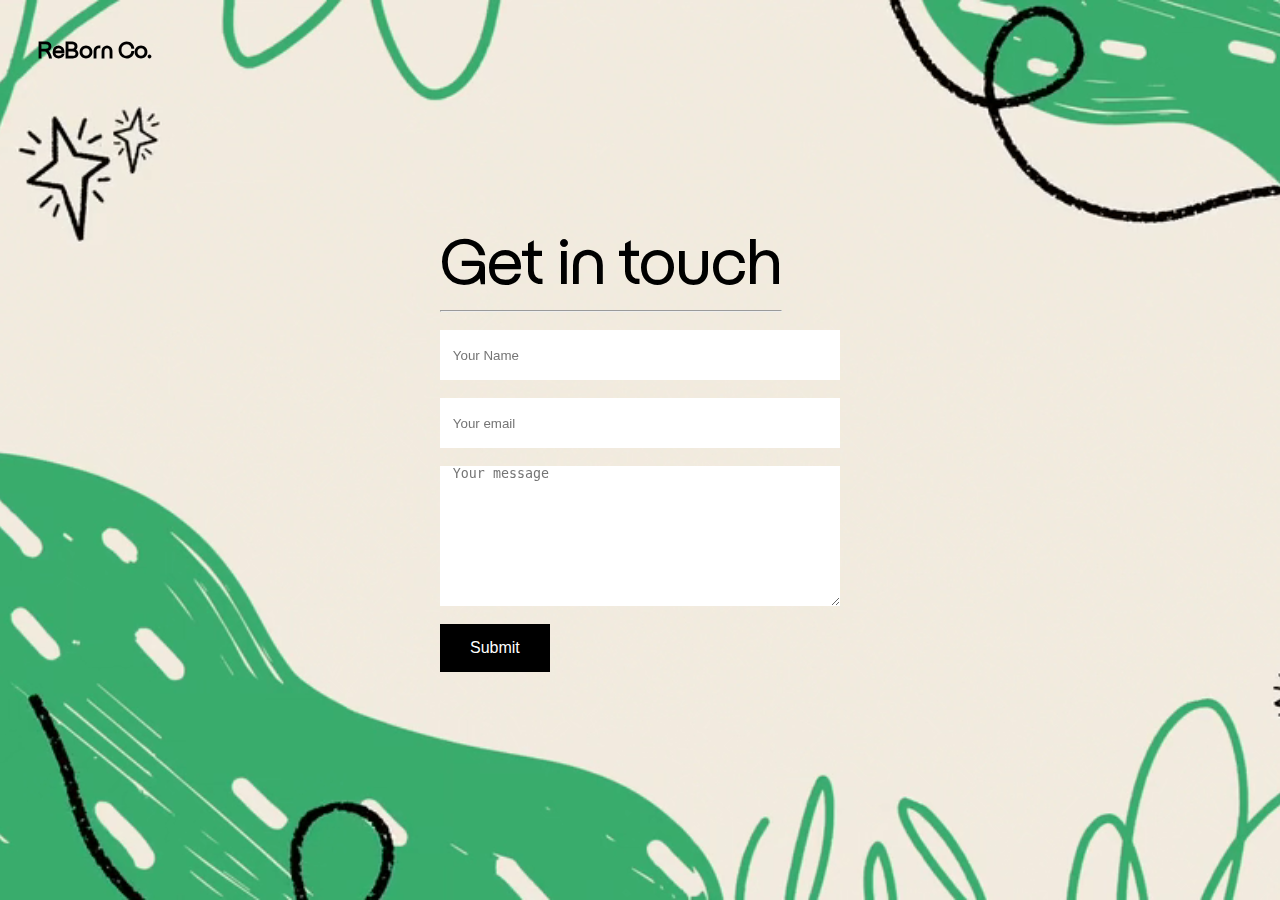
<file: contact.html>
<!DOCTYPE html>
<html lang="en">
<head>
    <meta charset="UTF-8">
    <meta name="viewport" content="width=device-width, initial-scale=1.0">
    <title>ReBorn - Contact</title>
    <link rel="stylesheet" href="contact.css">
    <link rel="icon" href="./Media/favicon.png" type="image/x-icon">
</head>
<body>
    <nav>
        <a id="brand-name" href="./index.html"><h3>ReBorn Co.</h3></a>
    </nav>
    <div class="contact-container">
        <video  id="bgv" src="./bg.mp4" autoplay loop muted></video>
        <form action="" class="contact-left" >
            <div class="contact-left-titile">
                <h2>Get in touch</h2>
                <hr>
            </div>
            <input type="text" name="name" placeholder="Your Name" class="contact-inputs" required>
            <input type="email" name="email" placeholder="Your email" class="contact-inputs" required>
            <textarea name="message" placeholder="Your message" class="contact-inputs" required></textarea>
            <button type="submit">Submit</button>
        </form>

        <div class="contact-right">

        </div>
    </div>
</body>
</html>
</file>
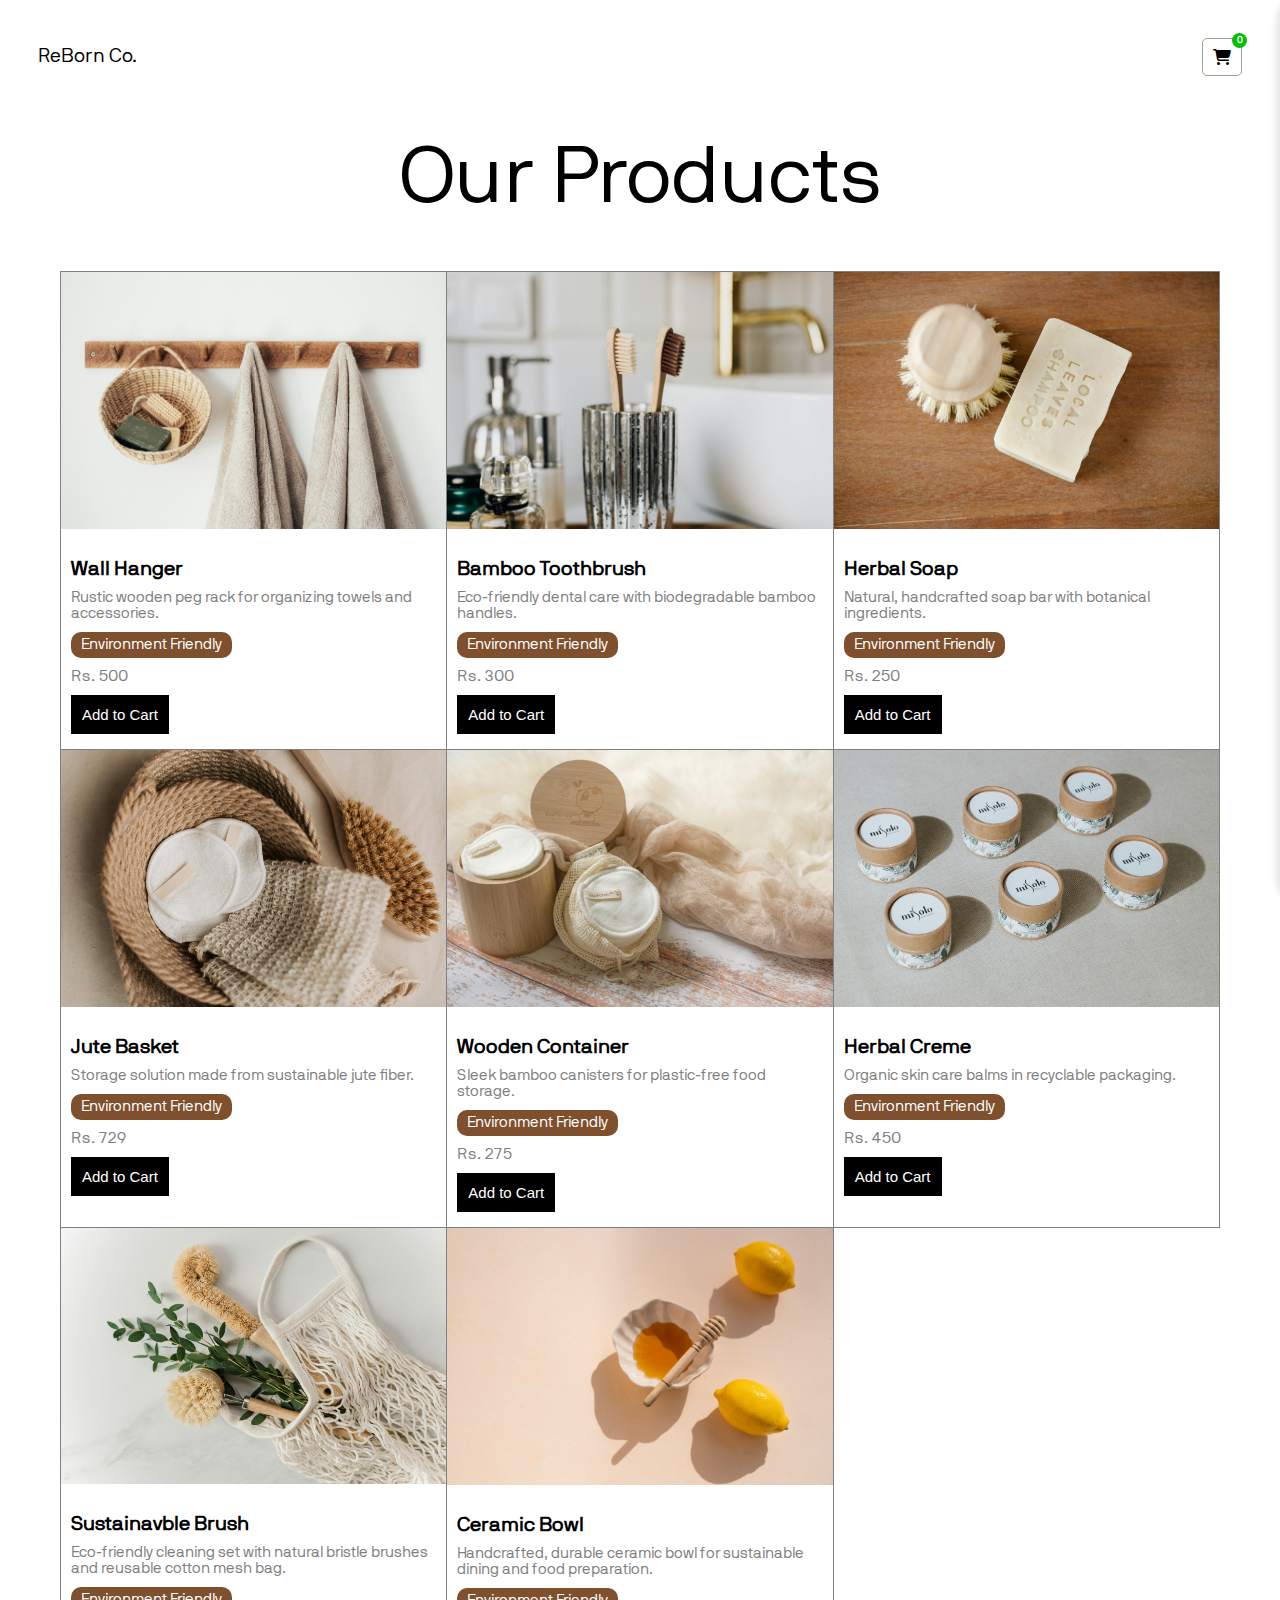
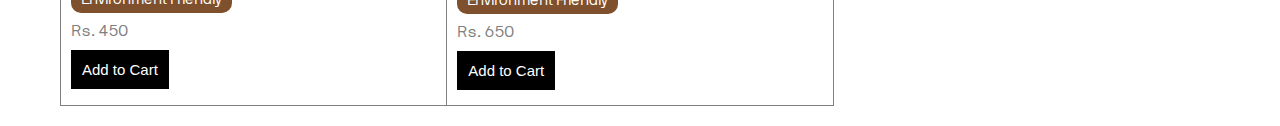
<file: shop.html>
<!DOCTYPE html>
<html lang="en">
  <head>
    <meta charset="UTF-8" />
    <meta name="viewport" content="width=device-width, initial-scale=1.0" />
    <title>ReBorn - Shop</title>
    <link href="./shop.css" rel="stylesheet" />
    <link rel="stylesheet" href="https://cdnjs.cloudflare.com/ajax/libs/font-awesome/6.4.2/css/all.min.css"/>
    <link rel="icon" href="./Media/favicon.png" type="image/x-icon">
  </head>
  <body>
    <nav>
      <a href="./index.html"><h3 class="brandname">ReBorn Co.</h3></a>
      <!-- <a href="./shop.html"><h4>Cart</h4></a> -->
       <div class="cart-icon">
        <i class="fa-solid fa-cart-shopping"></i>
        <span>0</span>
       </div>
    </nav>
    <div class="container">
      <h1 class="heading">Our Products</h1>
      <div class="product-grid"></div>
    </div>

    <div class="sidebar" id="sidebar">
      <div class="sidebar-close">
        <i class="fa-solid fa-close"></i>
      </div>
        <div class="cart-menu">
          <h3>My Cart</h3>
          <div class="cart-items"></div>
        </div>

        <div class="sidebar--footer">
          <div class="total--amount">
            <h5>Total</h5>
            <div class="cart-total">Rs 0.00</div>
          </div>
          <button class="checkout-btn">Checkout</button>
        </div>
      
    </div>

    <script src="./shop.js"></script>
  </body>
</html>
</file>
<file: contact.css>
@font-face {
    font-family: rejoy;
    src: url(/Rejouice-Headline.ttf);
}
*{
    margin: 0;
    padding: 0;
    box-sizing: border-box;
}
html , body{
    height: 100%;
    width: 100%;
    font-family: rejoy;
}

nav{
    position: absolute;
    height: 20vh;
    width: 100%;
    padding: 3vw 3vw;
}

nav a{
    color: black;
    font-size: 1.5vw;
    font-weight: 100;
    text-decoration: none;
}

#bgv{
    position: absolute;
    right: 0;
    top: 0;
    z-index: -1;
    height: 100%;
    width: 100%;
    object-fit: cover;
}

.contact-container{
    height: 100vh;
    display: flex;
    align-items: center;
    justify-content: center;
}

.contact-left{
    display: flex;
    flex-direction: column;
    align-items: start;
    gap: 2vh;
}

.contact-left-titile h2{
    font-weight: 100;
    font-size: 5vw;
    margin-bottom: 5px;
    color: 	black;
}

.contact-inputs{
    height: 50px;
    width: 400px;
    border: none;
    padding: 0 1vw;
}


.contact-left textarea{
    height: 140px;
}

.contact-left button{
    display: flex;
    align-items: center;
    padding: 15px 30px;
    font-size: 16px;
    gap: 10px;
    cursor: pointer;
    background-color:black;
    color: white;
    border: none;
}

@media(max-width:800px) {
    .contact-inputs{
        width: 80vw;
    }

    nav a{

        font-size: 7vw;
    }
}
</file>
<file: shop.css>
@font-face {
  font-family: nb;
  src: url(./Media/NBInternationalProBoo.ttf);
}

@font-face {
  font-family: rejoy;
  src: url(./Media/Rejouice-Headline.ttf);
}
* {
  margin: 0;
  padding: 0;
  box-sizing: border-box;
}
html,
body {
  height: 100%;
  width: 100%;
  font-family: nb;
}

a {
  text-decoration: none;
}

nav {
  display: flex;
  align-items: center;
  justify-content: space-between;
  /* height: 100px; */
  width: 100%;
  /* background-color: red; */
  padding: 3vw 3vw;
}

nav h3,
h4 {
  color: black;
  font-size: 1.5vw;
  font-weight: 500;
}

.container {
  padding: 20px;
  width: 100%;
  max-width: 1200px;
  margin: 0 auto;
}

.heading {
  text-align: center;
  padding-bottom: 50px;
  font-size: 5rem;
  font-weight: 100;
}

.product-grid {
  display: grid;
  grid-template-columns: 1fr 1fr 1fr;
  /* gap: 20px; */
  margin: 0 auto;
  justify-items: center;
  border-left: 1px solid gray;
  border-top: 1px solid gray;
}

.product-card {
  border-right: 1px solid gray;
  border-bottom: 1px solid gray;
}

.product-details {
  padding: 15px 10px;
}

.product-name {
  margin: 10px 0;
  font-size: 1.25rem;
}

.product-desc {
  font-size: 15px;
  color: gray;
}

.product-price {
  margin: 10px 0;
  color: gray;
}

.product-assured {
  font-size: 15px;
  width: max-content;
  padding: 5px 10px;
  margin: 10px 0;
  border-radius: 10px;
  color: #fff;
  background-color: #7e502e;
}

.add-to-cart {
  padding: 10px;
  font-size: 15px;
  /* border-radius: 10px; */
  border: none;
  background-color: black;
  color: white;
  border: 1px solid black;
  transition: all ease 0.5s;
}

.add-to-cart:hover {
  background-color: white;
  color: black;
}

@media screen and (max-width: 1024px) {
  .heading {
    font-size: 3rem;
  }
  .product-grid {
    grid-template-columns: 1fr 1fr;
  }
  object-fit: cover;

  .brandname {
    font-size: 1.2rem;
  }
}

@media screen and (max-width: 720px) {
  .product-grid {
    grid-template-columns: 1fr;
  }
}

.cart-icon i {
  padding: 10px;
  border-radius:5px;
  cursor: pointer;
  background: #d6e8db;
}
.cart-icon{
  position: relative;
}
.fa-cart-shopping{
  background: transparent !important;
  border: 1px solid #99a98f; 
  color: v#99a98f;
}

.cart-icon span{
  background:rgb(9,189,9);
  color:#fff;
  border-radius: 50%;
  width: 15px;
  height: 15px;
  font-size: 9px;
  display: flex;
  align-items: center;
  justify-content: center;
  font-weight: 600;
  position: absolute;
  right: -5px;
  top: -5px;
}
.sidebar{
  width: 300px;
  height: 100%;
  position: fixed;
  top: 0;
  /* right: 0; */
  right: -300px;
  background-color: #fff;
  box-shadow: -4px 0 6px rgba(0,0,0,0.1);
  transition: right 0.3s ease-in-out;
  z-index: 1000;
  padding: 20px;
  border-top-left-radius: 20px;
  border-bottom-left-radius: 20px;
}
.sidebar.open{
  right: 0;
}
.sidebar-close{
  position: absolute;
  right: 20px;
  top: 10px;
  cursor: pointer;
}
.cart-item{
  display: flex;
  flex-direction: column;
  gap: 10px;
  margin-top: 1rem;
}
.individual-cart-item{
  display: flex;
  justify-content: space-between;
  padding: 10px 5px;
  border-radius: 5px;
  color: grey;
  border: 1px solid #d6e8db;
}

.cart-item-price{
  color:#99a98f
}

.sidebar--footer{
  position: absolute;
  bottom: 10px;
  width: 88%;
}
.total--amount{
  display: flex;
  align-items: center;
  justify-content: space-between;
  border-top: 2px solid #d6e8db;
  border-radius: 5px;
  padding: 15px 10px;
}
.cart-total{
  font-size: 16px;
  color:#99a98f;
  font-weight: 500;
}
.checkout-btn{
  width: 100%;
  margin-top: 2rem;
  background: rgb(9,189,9);
  color: #d6e8db;
  border-radius: 5px;
  cursor: pointer;
  padding: 10px;
}

.remove-item{
  background: #99a98f;
  color: #fff;
  border-radius: 5px;
  padding: 2px 8px;
  cursor: pointer;
  margin-left: 140px;
  border: none;
}
</file>
